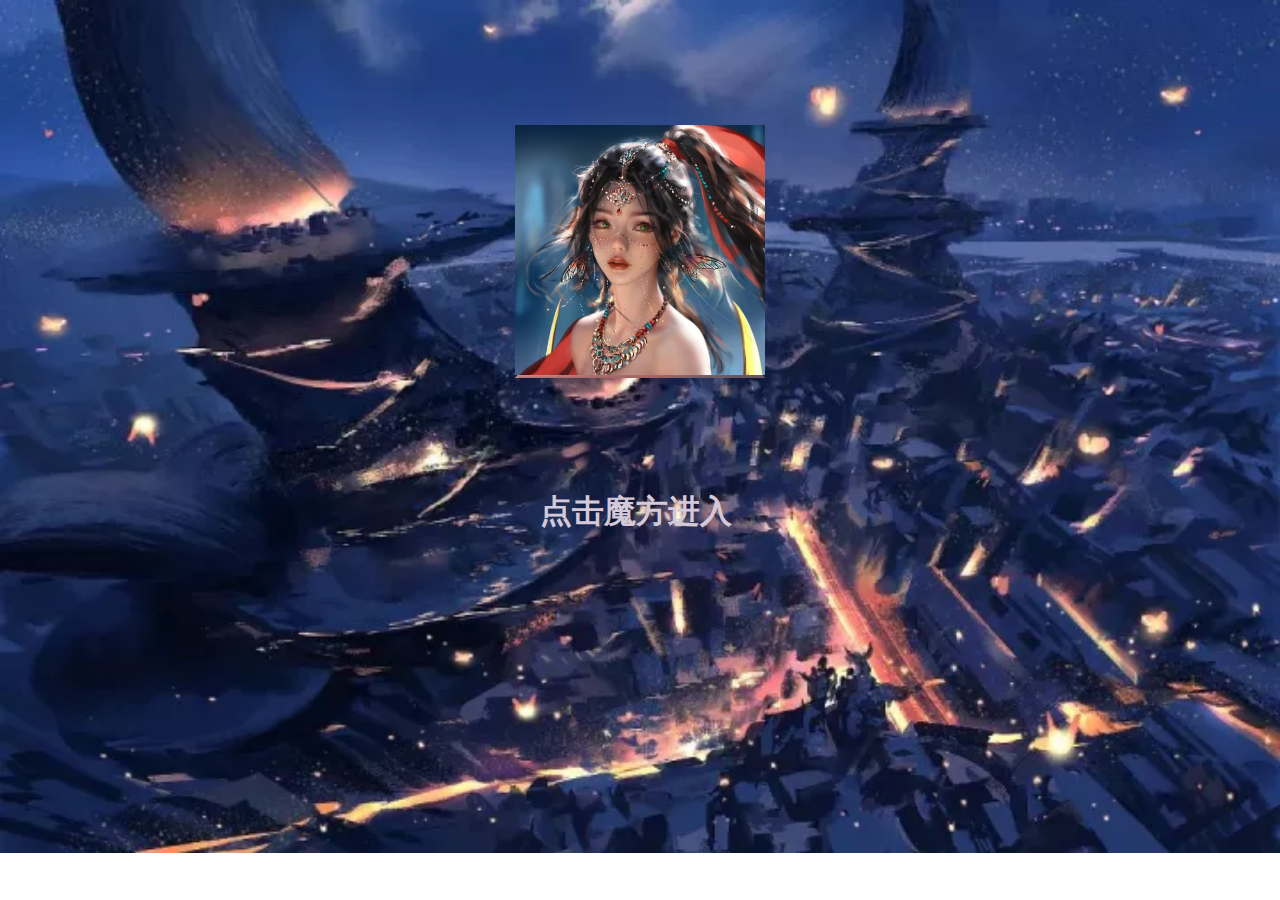
<file: WebHomework/index.html>
<!DOCTYPE html>
<html lang="en">

<head>
    <meta charset="UTF-8">
    <meta http-equiv="X-UA-Compatible" content="IE=edge">
    <meta name="viewport" content="width=device-width, initial-scale=1.0">
    <title>welcome to my protect</title>
    <link rel="stylesheet" href="./css/index.css">
</head>

<body>
    <div class="container">
        <div class="front">
            <img src="./img/welcomePage/front.jpg" alt="">
        </div>
        <div class="back">
            <img src="./img/welcomePage/back.jpg" alt="">
        </div>
        <div class="left">
            <img src="./img/welcomePage/left.jpg" alt="">
        </div>
        <div class="right">
            <img src="./img/welcomePage/right.jpg" alt="">
        </div>
        <div class="top">
            <img src="./img/welcomePage/top.jpg" alt="">
        </div>
        <div class="bottom">
            <img src="./img/welcomePage/bottom.jpg" alt="">
        </div>
    </div>
    <h1>点击魔方进入</h1>
    <script>
        var container = document.querySelector('.container')
        container.addEventListener('click', () => {
            location.href = "home.html"
        })
    </script>
</body>

</html>
</file>
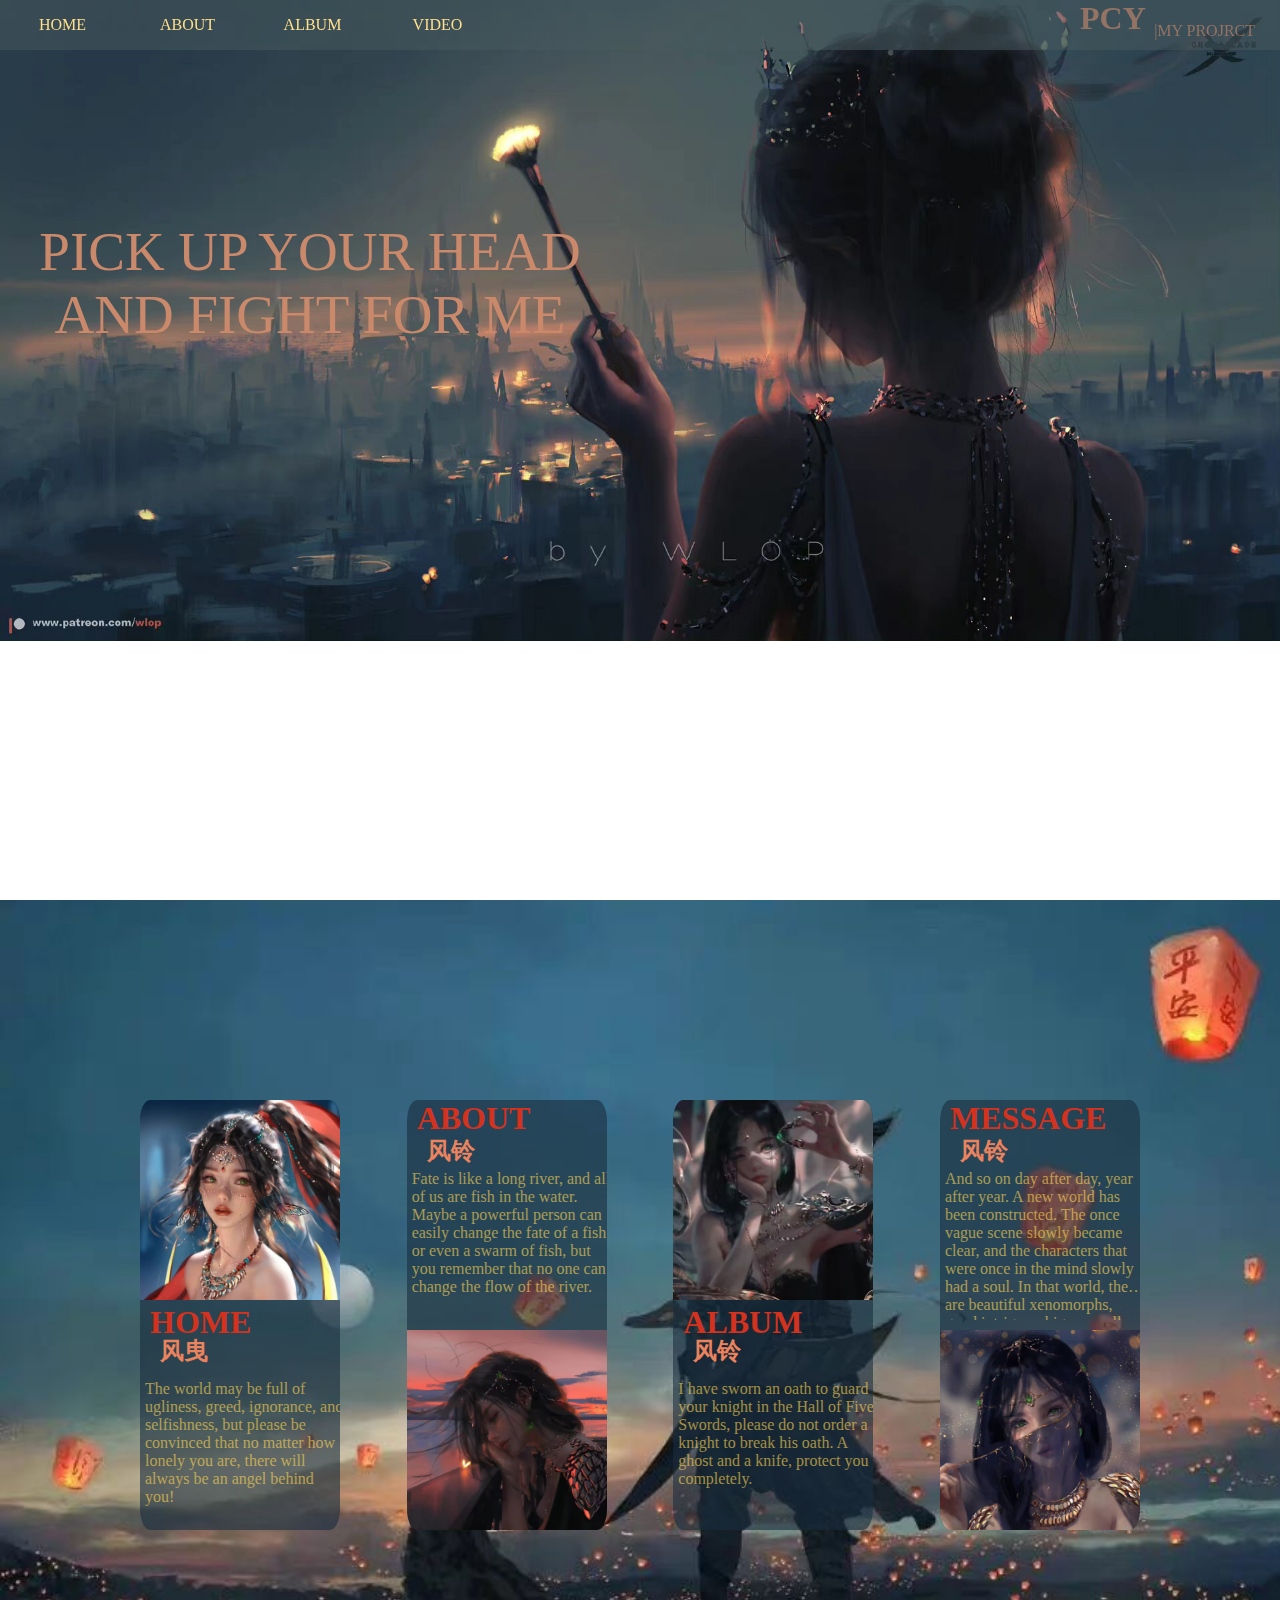
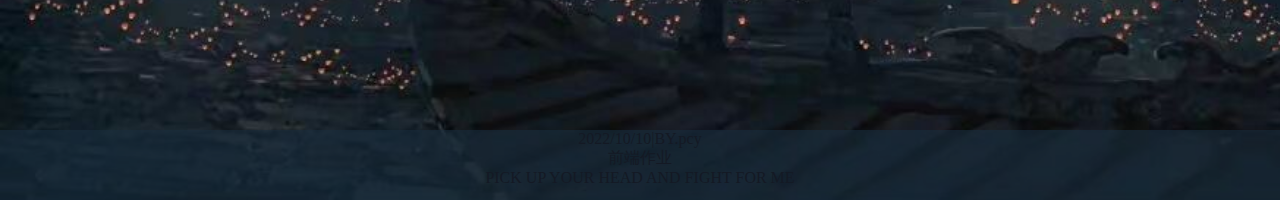
<file: WebHomework/home.html>
<!DOCTYPE html>
<html lang="en">

<head>
    <meta charset="UTF-8">
    <meta http-equiv="X-UA-Compatible" content="IE=edge">
    <meta name="viewport" content="width=device-width, initial-scale=1.0">
    <title>home</title>
    <link rel="stylesheet" href="./css/home.css">
</head>

<body>
    <div class="body1">
        <div class="header">
            <div class="nav">

                <a href="home.html">
                    <p>HOME</p>
                </a>
                <a href="about1.html">
                    <p>ABOUT</p>
                </a>

                <a href="album.html">
                    <p>ALBUM</p>
                </a>
                <a href="message.html">
                    <p>VIDEO</p>
                </a>

            </div>
            <div class="logo">
                <h1>PCY</h1>
                <p>|MY PROJRCT</p>
            </div>
        </div>
        <div class="article">

            PICK UP YOUR HEAD AND FIGHT FOR ME

        </div>
    </div>
    <div class="main">
        <div class="main_article">
            <div class="about">
                <img src="./img/home/about.jpg" alt="">
                <h1>HOME </h1>
                <h2>风曳</h2>
                <p>The world may be full of ugliness, greed, ignorance, and selfishness, but please be convinced that no matter how lonely you are, there will always be an angel behind you!</p>
            </div>
            <div class="blogger">
                <img src="./img/home/Blogger.jpg" alt="">
                <h1>ABOUT</h1>
                <h2>风铃</h2>
                <p>Fate is like a long river, and all of us are fish in the water. Maybe a powerful person can easily change the fate of a fish, or even a swarm of fish, but you remember that no one can change the flow of the river.</p>
            </div>
            <div class="album">
                <img src="./img/home/album.jpg" alt="">
                <h1>ALBUM</h1>
                <h2>风铃</h2>
                <p>I have sworn an oath to guard your knight in the Hall of Five Swords, please do not order a knight to break his oath. A ghost and a knife, protect you completely.</p>
            </div>
            <div class="message">
                <img src="./img/home/message.jpg" alt="">
                <h1>MESSAGE</h1>
                <h2>风铃</h2>
                <p>And so on day after day, year after year. A new world has been constructed. The once vague scene slowly became clear, and the characters that were once in the mind slowly had a soul. In that world, there are beautiful xenomorphs, good
                    intrigues, big or small.</p>
            </div>
        </div>
        <footer>
            <p>
                2022/10/10|BY.pcy
                <br> 前端作业
                <br> PICK UP YOUR HEAD AND FIGHT FOR ME
            </p>
        </footer>
    </div>
    <script>
        var home = document.querySelector('.about')
        var about = document.querySelector('.blogger')
        var album = document.querySelector('.album')
        var message = document.querySelector('.message')
        home.addEventListener('click', () => {
            location.href = "home.html"
        })
        about.addEventListener('click', () => {
            location.href = "about1.html"
        })
        album.addEventListener('click', () => {
            location.href = "album.html"
        })
        message.addEventListener('click', () => {
            location.href = "message.html"
        })
    </script>

</body>

</html>
</file>
<file: WebHomework/css/index.css>
* {
    padding: 0;
    margin: 0;
}

body {
    background-image: url('../img/welcomePage/background.webp');
    background-repeat: no-repeat;
    background-size: cover;
}

img {
    object-fit: contain;
    height: 200px;
}

.container {
    position: relative;
    width: 200px;
    height: 200px;
    margin: 150px auto;
    cursor: pointer;
    transform: perspective(500px);
    transform-style: preserve-3d;
    animation: rotateAnimate 10s linear infinite;
    transition: transform 1s ease-in;
}

.container div {
    position: absolute;
}

.front {
    transform: translateZ(100px);
}

.back {
    transform: translateZ(-100px) rotateY(180deg);
}

.left {
    transform: translateX(-100px) rotateY(-90deg);
}

.right {
    transform: translateX(100px) rotateY(90deg);
}

.top {
    transform: translateY(-100px) rotateX(90deg);
}

.bottom {
    transform: translateY(100px) rotateX(-90deg);
}

.container:hover .front {
    transform: translateZ(150px);
}

.container:hover .back {
    transform: translateZ(-150px) rotateY(180deg);
}

.container:hover .left {
    transform: translateX(-150px) rotateY(-90deg);
}

.container:hover .right {
    transform: translateX(150px) rotateY(90deg);
}

.container:hover .top {
    transform: translateY(-150px) rotateX(90deg);
}

.container:hover .bottom {
    transform: translateY(150px) rotateX(-90deg);
}

@keyframes rotateAnimate {
    0% {
        transform: rotateX(0deg) rotateY(0deg) rotateZ(0deg);
    }
    50% {
        transform: rotateX(180deg) rotateY(180deg) rotateZ(180deg);
    }
    100% {
        transform: rotateX(360deg) rotateY(360deg) rotateZ(360deg);
    }
}

h1 {
    position: relative;
    height: 43px;
    width: 200px;
    margin: -10px auto;
    color: rgb(212, 201, 216);
}
</file>
<file: WebHomework/css/home.css>
* {
    padding: 0;
    margin: 0;
}

body {
    background-image: url('../img/home/background1.jpg');
    background-repeat: no-repeat;
    background-size: 100%;
    background-attachment: fixed;
}

.header {
    position: relative;
    position: fixed;
    display: flex;
    height: 50px;
    width: 100%;
    background-color: rgba(72, 90, 94, .5);
}

.nav {
    display: flex;
    height: 50px;
    width: 500px;
    justify-content: space-around;
}

.nav a {
    height: 50px;
    width: 100px;
    text-decoration: none;
}

.nav a p {
    margin: 0 auto;
    text-align: center;
    line-height: 50px;
    color: rgb(255, 223, 139);
}

a:hover {
    background-color: rgb(40, 58, 71);
}

.logo {
    display: flex;
    position: absolute;
    width: 200px;
    height: 50px;
    right: 0;
    color: rgb(148, 115, 100);
}

.logo h1 {
    color: rgb(148, 115, 100);
}

.logo p {
    position: absolute;
    bottom: 10px;
    right: 25px;
}

.article {
    position: relative;
    position: fixed;
    width: 600px;
    height: 200px;
    top: 220px;
    left: 10px;
    text-align: center;
    font-size: 55px;
    color: rgb(203, 137, 108);
}

.main {
    position: relative;
    top: 100vh;
    height: 100vh;
    background-image: url('../img/home/background2.jpg');
    background-repeat: no-repeat;
    background-size: cover;
}

.main_article {
    display: flex;
    position: absolute;
    justify-content: space-between;
    height: 400px;
    width: 1000px;
    left: 50%;
    top: 50%;
    margin-left: -500px;
    margin-top: -250px;
}

.main_article div {
    position: relative;
    height: 430px;
    width: 200px;
    background-color: rgba(25, 45, 62, .6);
    border-radius: 5%;
    cursor: pointer;
    overflow: hidden;
    transition: 2s;
}

.main_article div:hover {
    transform: scale(1.1);
}

.main_article div img {
    object-fit: contain;
    width: 200px;
    transition: 1s;
}

.main_article div img:hover {
    transform: scale(1.2);
}

.blogger img,
.message img {
    position: absolute;
    bottom: 0px;
}

.main_article div h1 {
    position: absolute;
    left: 10px;
    color: rgb(211, 50, 31);
}

.main_article div h2 {
    color: rgb(234, 131, 94);
}

.about h2,
.album h2 {
    position: absolute;
    top: 235px;
    left: 20px;
}

.blogger h2,
.message h2 {
    position: absolute;
    top: 35px;
    left: 20px;
}

.main_article div p {
    /* display: inline-block; */
    height: 150px;
    width: 200px;
    color: rgb(252, 214, 84);
    overflow: hidden;
    text-overflow: ellipsis;
    /* word-break: break-all; */
    display: -webkit-box;
    -webkit-line-clamp: 7;
    -webkit-box-orient: vertical;
}

.about p,
.album p {
    position: absolute;
    top: 280px;
    left: 5px;
    opacity: 0.6;
}

.blogger p,
.message p {
    position: absolute;
    top: 70px;
    left: 5px;
    opacity: 0.6;
}

footer {
    position: absolute;
    bottom: 0;
    height: 70px;
    width: 100%;
    text-align: center;
    background-color: rgba(25, 45, 62, .6);
}

footer p {
    color: rgb(20, 25, 36);
}
</file>
